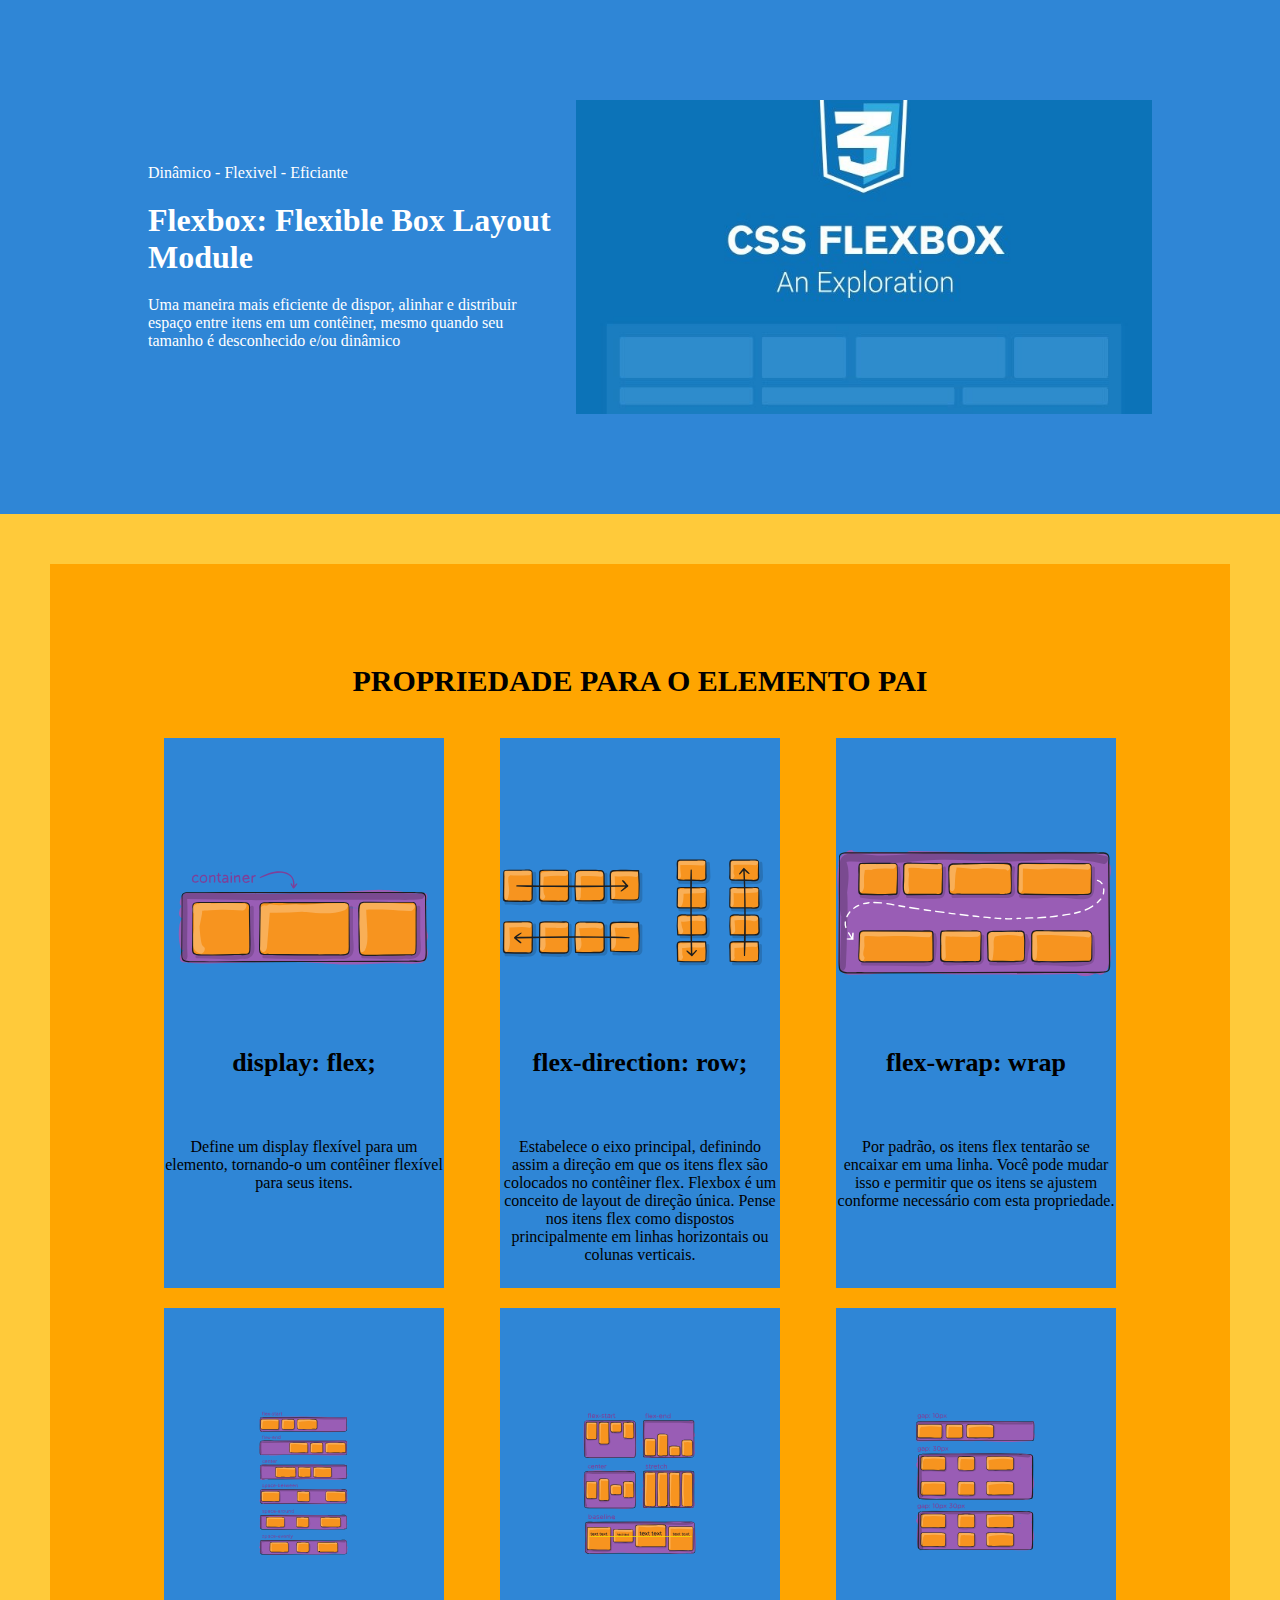
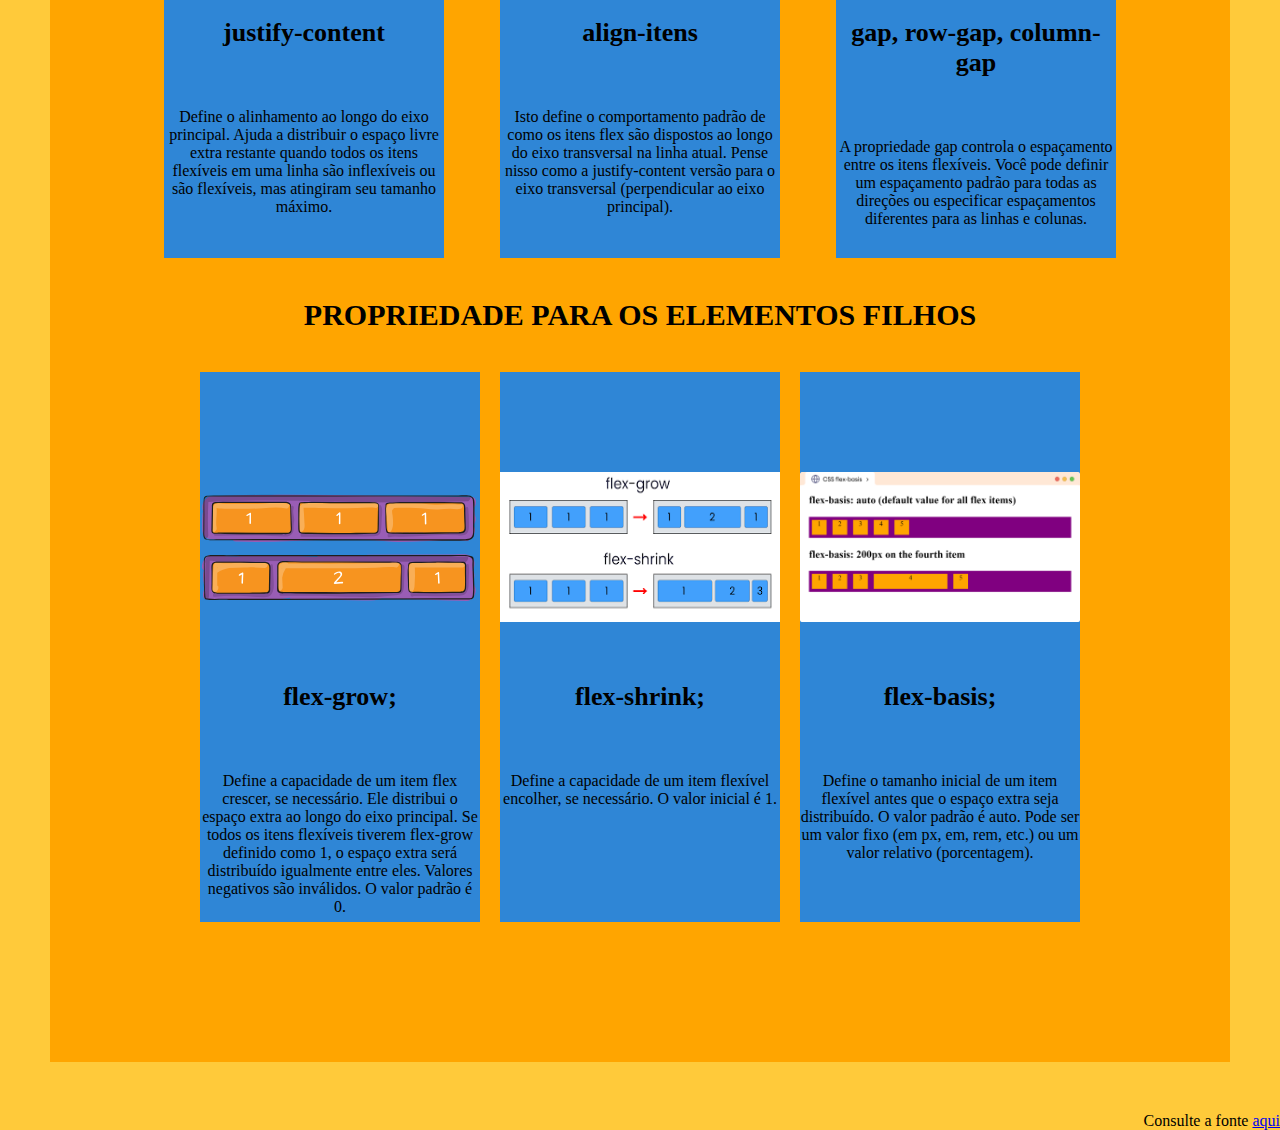
<file: atividadeflexbox/atividade-flex-box/index.html>
<!DOCTYPE html>
<html lang="pt-br">

<head>
    <meta charset="UTF-8">
    <meta name="viewport" content="width=device-width, initial-scale=1.0">
    <meta name="robots" content="noindex, nofollow">
    <title>Flexbox</title>
    <link rel="stylesheet" href="css/style.css">
</head>

<body>
    <div class="secao-banner">
        <div class="container-banner">
            <div class="container-texto">
                <p> Dinâmico - Flexivel - Eficiante</p>
                <h1> Flexbox: Flexible Box Layout Module</h1>
                <p>
                    Uma maneira mais eficiente de dispor, alinhar e distribuir espaço entre itens em um contêiner, mesmo quando seu tamanho é desconhecido e/ou dinâmico
                </p>
            </div>
            <div class="container-banner-imagem">
                <img src="img/imagem-banner.jpeg" />
            </div>
        </div>
    </div>

    <div class="secao-cards">
        <div class="container-subtitulo">
            <h2>  Propriedade para o elemento pai</h2>
        </div>
        <div class="container-cards-pais">
            <div class="card">
                <div class="container-card-imagem"><img src="img/01-container.svg"></div>
                <div class="card-info">
                    <h3>display: flex;</h3>
                    <p>
                        Define um display flexível para um elemento, tornando-o um contêiner flexível para seus itens.

                    </p>
                </div>
            </div>
            <div class="card">
                <div class="container-card-imagem"><img src="img/02-container.svg"></div>
                <div class="card-info">
                    <h3>flex-direction: row;</h3>
                    <p>
                        Estabelece o eixo principal, definindo assim a direção em que os itens flex são colocados no contêiner flex. Flexbox é um conceito de layout de direção única. Pense nos itens flex como dispostos principalmente em linhas horizontais ou colunas verticais.
                    </p>
                </div>
            </div>
            <div class="card">
                <div class="container-card-imagem"><img src="img/04-container.svg"></div>
                <div class="card-info">
                    <h3>flex-wrap: wrap</h3>
                    <p>
                        Por padrão, os itens flex tentarão se encaixar em uma linha. Você pode mudar isso e permitir que os itens se ajustem conforme necessário com esta propriedade.
                    </p>
                </div>
            </div>
            <div class="card">
                <div class="container-card-imagem"><img src="img/05-container.svg"></div>
                <div class="card-info">
                    <h3>justify-content</h3>
                    <p>
                        Define o alinhamento ao longo do eixo principal. Ajuda a distribuir o espaço livre extra restante quando todos os itens flexíveis em uma linha são inflexíveis ou são flexíveis, mas atingiram seu tamanho máximo.
                    </p>
                </div>
            </div>
            <div class="card">
                <div class="container-card-imagem"><img src="img/06-container.svg"></div>
                <div class="card-info">
                    <h3>align-itens </h3>
                    <p>
                        Isto define o comportamento padrão de como os itens flex são dispostos ao longo do eixo transversal na linha atual. Pense nisso como a justify-content versão para o eixo transversal (perpendicular ao eixo principal).
                    </p>
                </div>
            </div>
            <div class="card">
                <div class="container-card-imagem"><img src="img/07-container.svg"></div>
                <div class="card-info">
                    <h3>gap, row-gap, column-gap  </h3>
                    <p>  A propriedade gap controla o espaçamento entre os itens flexíveis. Você pode definir um espaçamento padrão para todas as direções ou especificar espaçamentos diferentes para as linhas e colunas.
                    </p>
                </div>
            </div>
        </div>
        <div class="container-subtitulo">
            <h2>Propriedade para os elementos filhos</h2>
        </div>
        <div class="container-cards-filhos">
            <div class="card">
                <div class="container-card-imagem"><img src="img/08-container.svg"></div>
                <div class="card-info">
                    <h3>flex-grow;</h3>
                </h3>
                    <p>
                        Define a capacidade de um item flex crescer, se necessário. Ele distribui o espaço extra ao longo do eixo principal. Se todos os itens flexíveis tiverem flex-grow definido como 1, o espaço extra será distribuído igualmente entre eles. Valores negativos são inválidos. O valor padrão é 0.
                    </p>
                </div>
            </div>
            <div class="card">
                <div class="container-card-imagem"><img src="img/09-container.png"></div>
                <div class="card-info">
                    <h3> flex-shrink;</h3>
                    <p>
                        Define a capacidade de um item flexível encolher, se necessário. O valor inicial é 1.
                    </p>
                </div>
            </div>

            <div class="card">
                <div class="container-card-imagem"><img src="img/10-container.png"></div>
                <div class="card-info">
                    <h3>flex-basis;
                    </h3>
                    <p>
                        Define o tamanho inicial de um item flexível antes que o espaço extra seja distribuído. O valor padrão é auto. Pode ser um valor fixo (em px, em, rem, etc.) ou um valor relativo (porcentagem).
                    </p>
                </div>
            </div>
        </div>
    </div>
    <p id="fonte">Consulte a fonte <a href="https://css-tricks.com/snippets/css/a-guide-to-flexbox/" target="_blank">aqui</a></p>
</body>

</html>
</file>
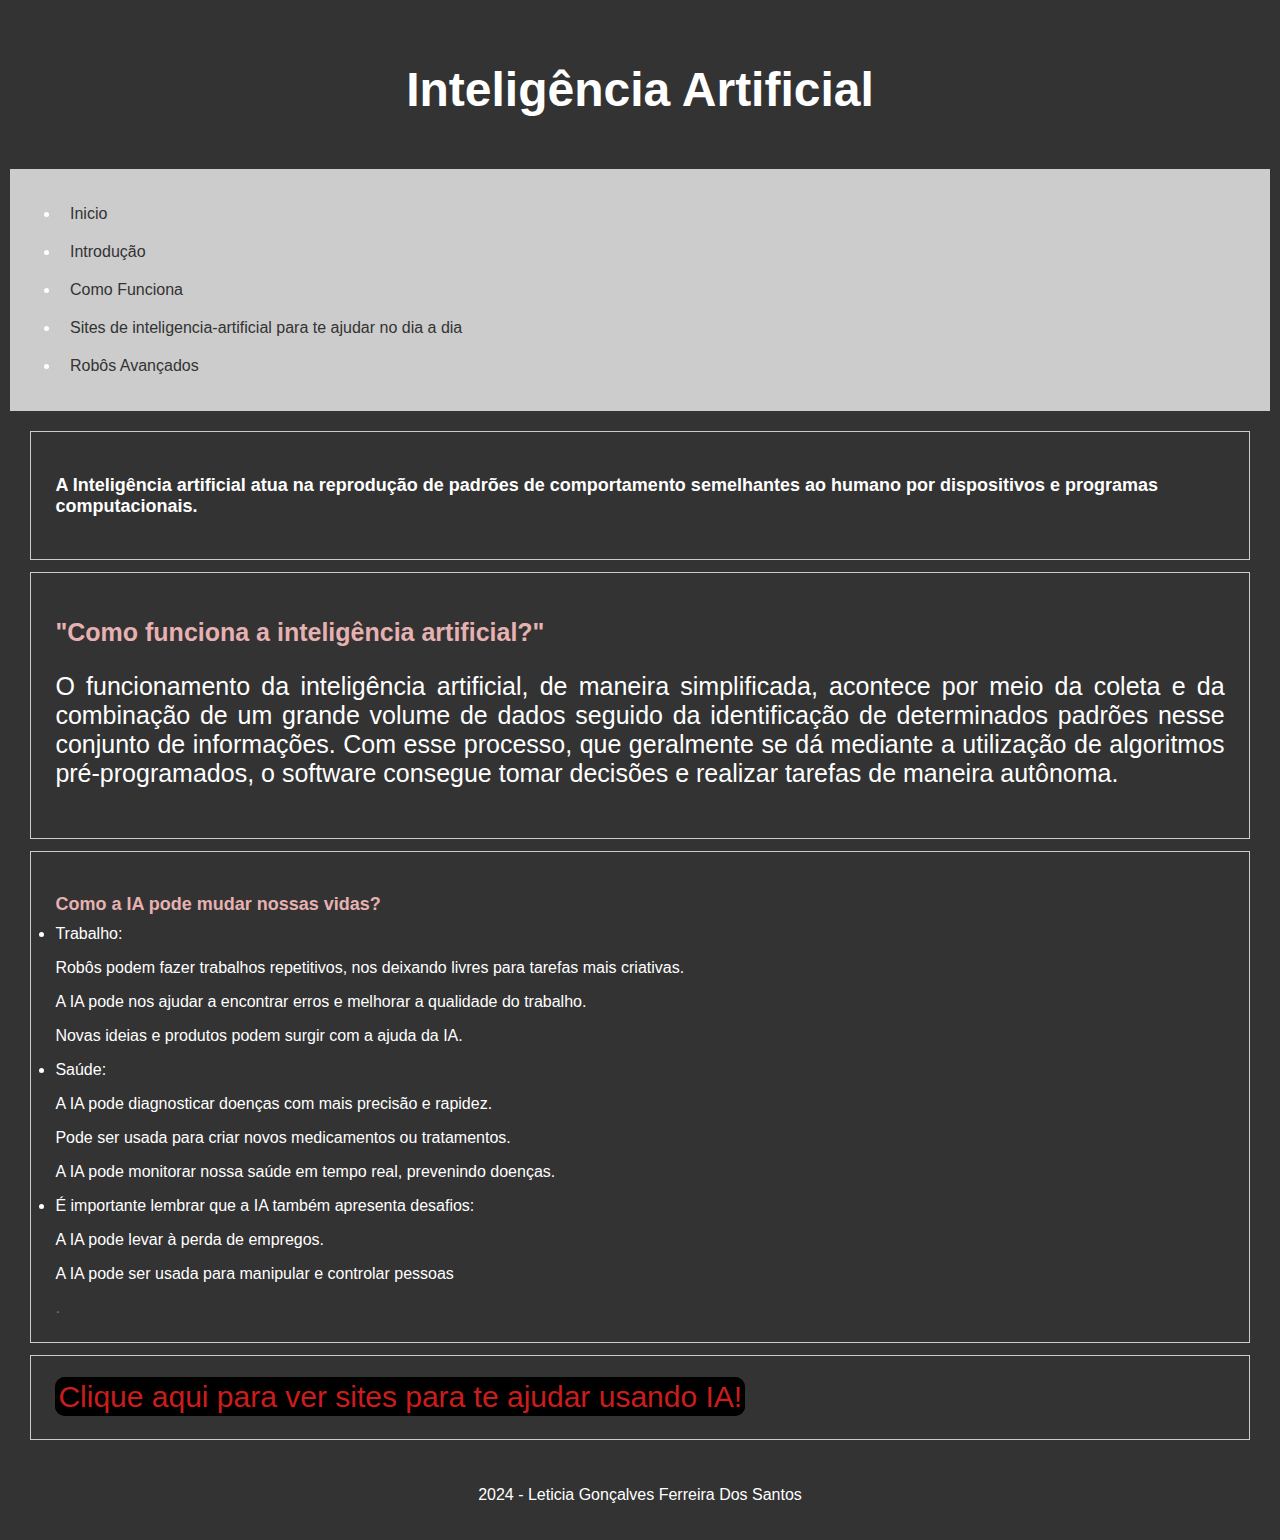
<file: PROJETO/lelezinhe2606.github.io/index.html>
<!DOCTYPE html>
<html lang="pt-br">
<head>
<meta charset="UTF-8">
<meta name="viewport" content="width=device-width, initial-scale=1.0">
<title>inteligencia-artificial</title>
<link rel="shortcut icon" href="img/inteligencia-artificial.png" type="image/x-icon">
<link rel="stylesheet" href="css/styles.css">
</head>
<body>

<header>
<h1>Inteligência Artificial</h1>
</header>

<nav>
<ul>
    <li><a href="index.html">Inicio</a></li>
    <li><a href="#introducao">Introdução</a></li>
    <li><a href="#como-funciona">Como Funciona</a></li>
    <li><a href="artificial.html">Sites de inteligencia-artificial para te ajudar no dia a dia</a></li>
    <li><a href="robotica.html">Robôs Avançados</a></li>
 
</ul>
</nav>

<main>
<section id="introducao">
    <p class="primeiro_assunto">A Inteligência artificial atua na reprodução de padrões de comportamento semelhantes ao humano por dispositivos e programas computacionais.</p>
</section>

<section id="como-funciona" class="funciona">
    <h2>"Como funciona a inteligência artificial?"</h2>
    <p class="como_funciona">O funcionamento da inteligência artificial, de maneira simplificada, acontece por meio da coleta e da combinação de um grande volume de dados seguido da identificação de determinados padrões nesse conjunto de informações. Com esse processo, que geralmente se dá mediante a utilização de algoritmos pré-programados, o software consegue tomar decisões e realizar tarefas de maneira autônoma.</p>
</section>

<section>
    <div>
        <p class="mudar_vidas">Como a IA pode mudar nossas vidas?</p>

            
            <li>Trabalho:</li>
            
            <p>Robôs podem fazer trabalhos repetitivos, nos deixando livres para tarefas mais criativas.</p>
            <p> A IA pode nos ajudar a encontrar erros e melhorar a qualidade do trabalho.</p>
            <p>Novas ideias e produtos podem surgir com a ajuda da IA.</p>
                
            <li>Saúde:</li>
            <p> A IA pode diagnosticar doenças com mais precisão e rapidez.</p>
            <p>Pode ser usada para criar novos medicamentos ou tratamentos.</p>
            <p>A IA pode monitorar nossa saúde em tempo real, prevenindo doenças.</p>
    
            <li>É importante lembrar que a IA também apresenta desafios:</li>
            <p>A IA pode levar à perda de empregos.</p>
            <p>A IA pode ser usada para manipular e controlar pessoas</p>.
  
      

    </div>
</section>
<section>  
    <a id="azinho" href="artificial.html">Clique aqui para ver sites para te ajudar usando IA!</a></section>


    </main>
    <footer>
        <p>2024 - Leticia Gonçalves Ferreira Dos Santos</p>
    </footer>
</body>
</html>
</file>
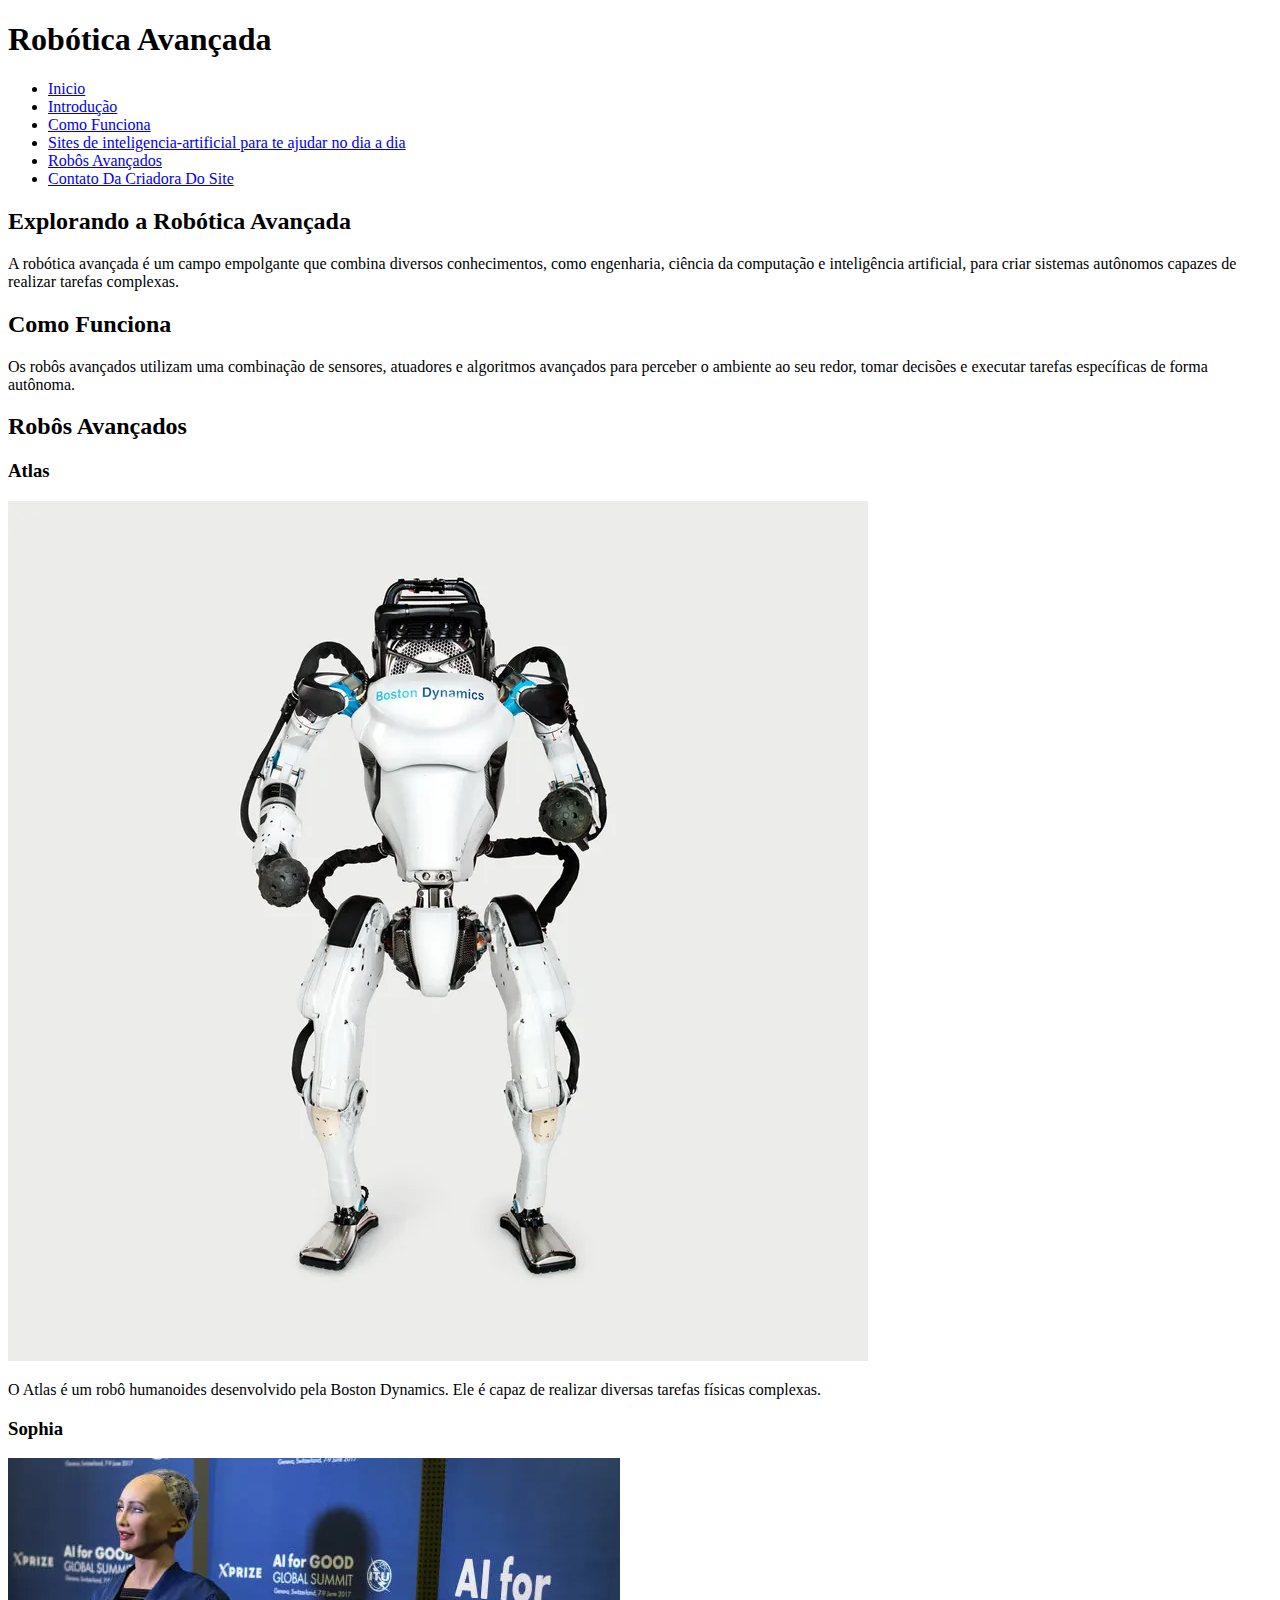
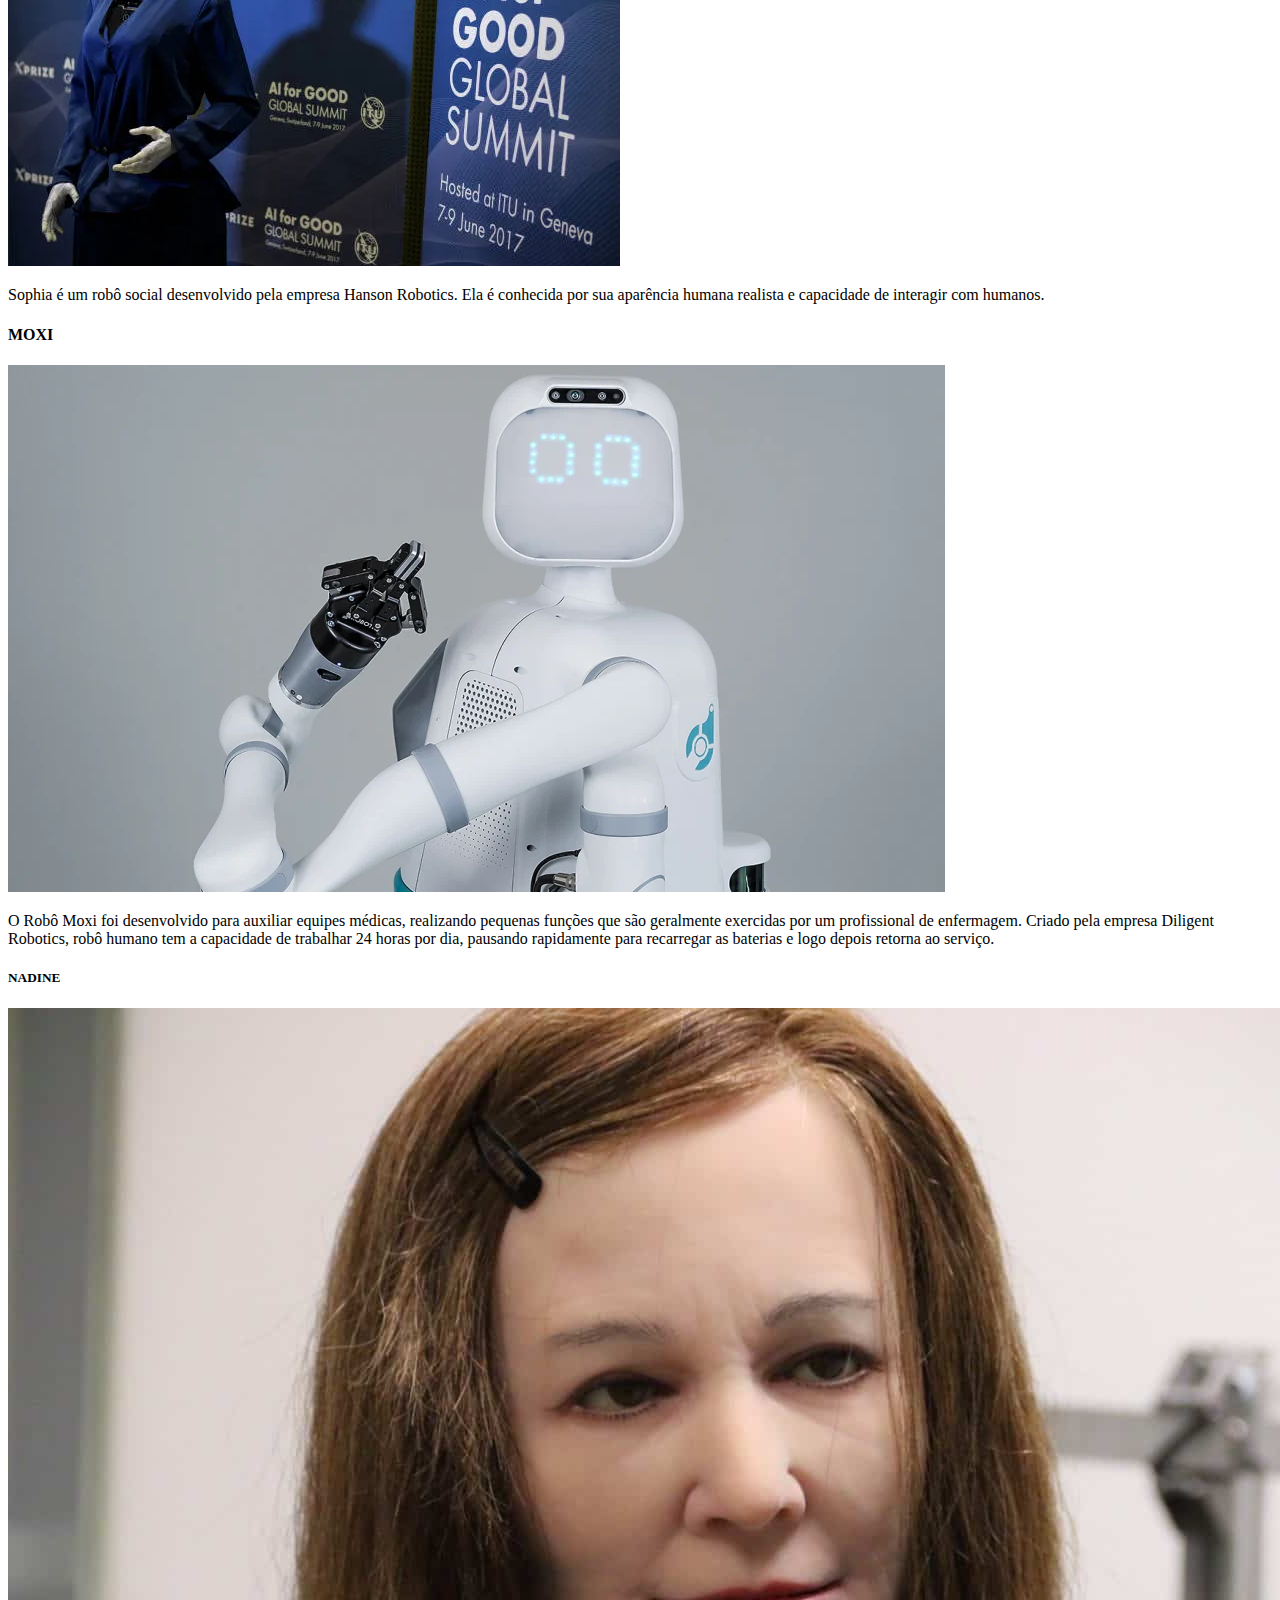
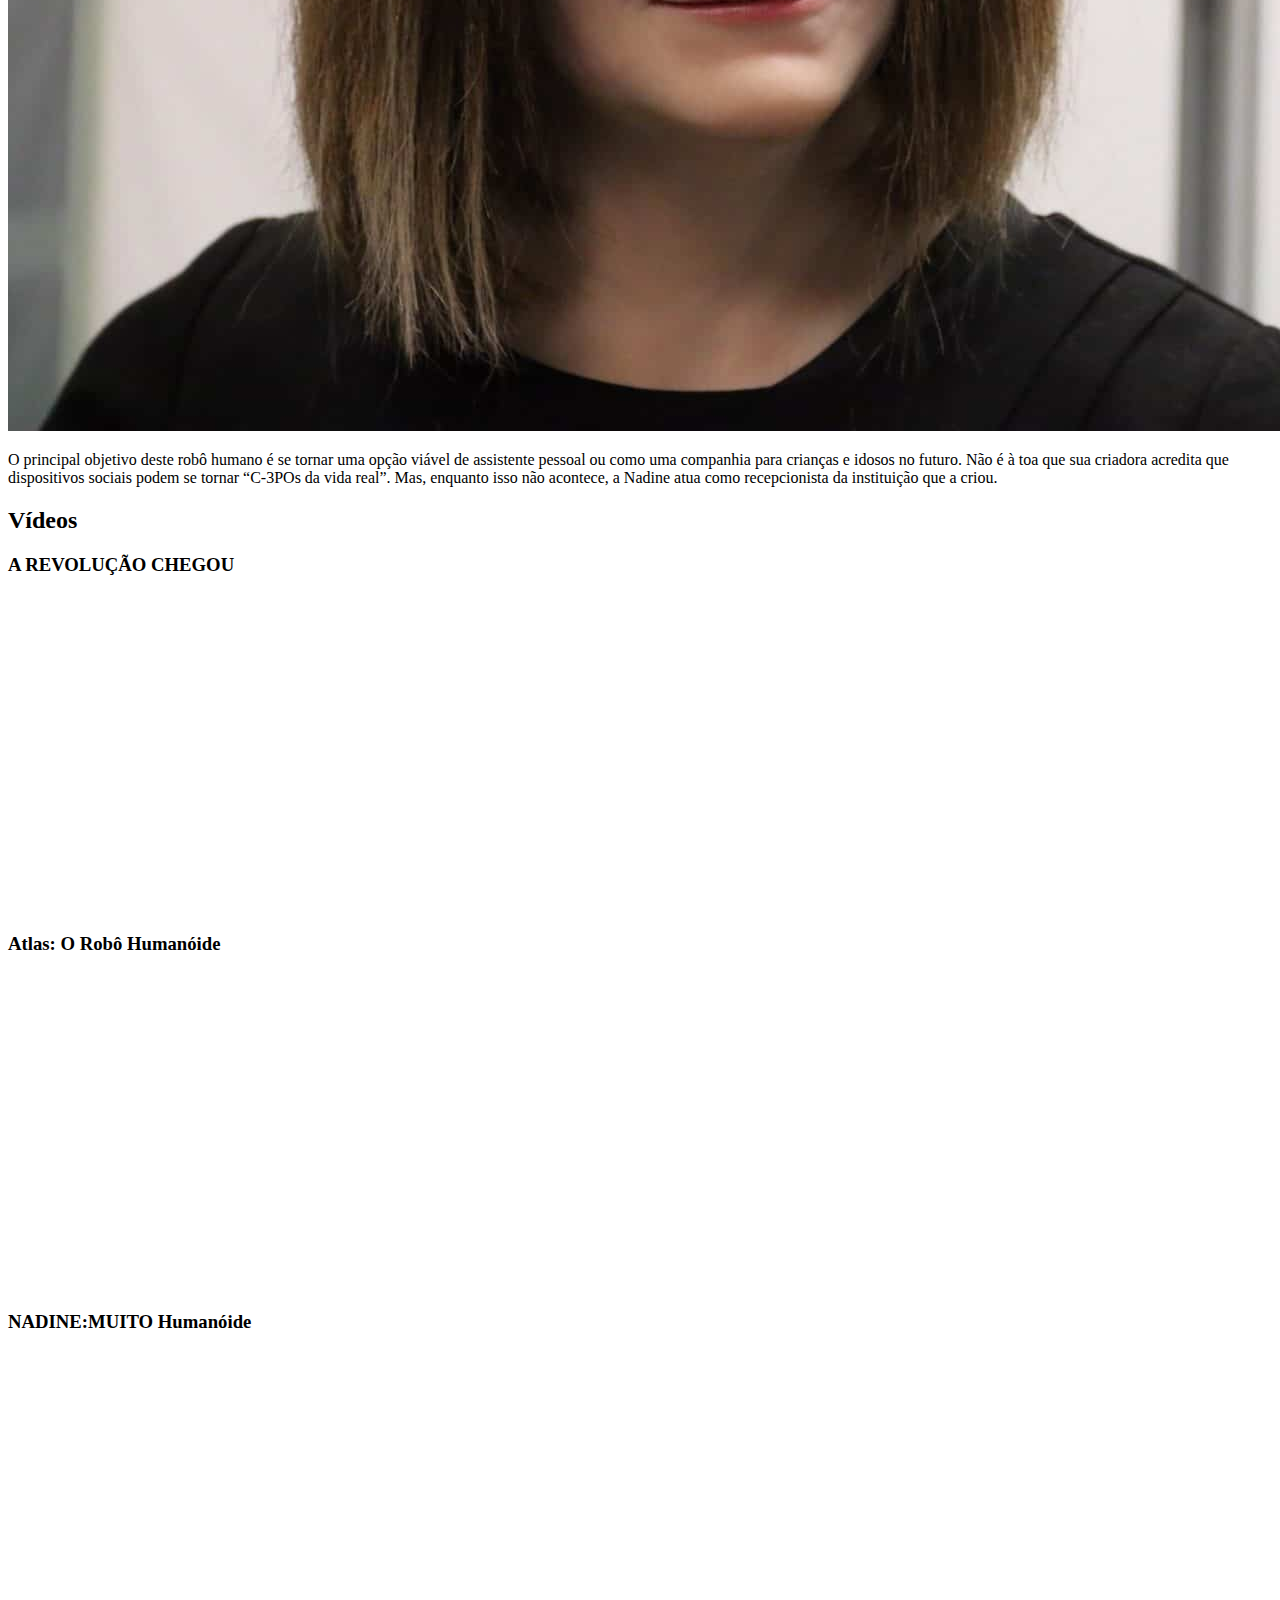
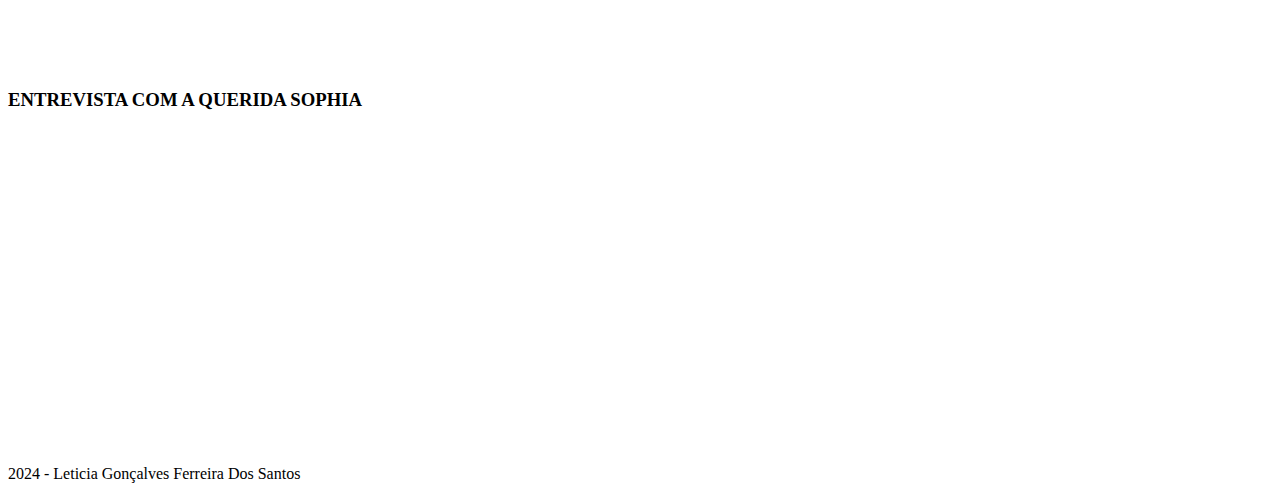
<file: robotica.html>
<!DOCTYPE html>
<html lang="pt-br">

<head>
    <meta charset="UTF-8">
    <meta name="viewport" content="width=device-width, initial-scale=1.0">
    <meta name="author" content="leticia Gonçalves">
    <meta name="description" content="Explorando a Robótica Avançada">
    <title>Robótica Avançada</title>
    <link rel="shortcut icon" href="img/inteligencia-artificial.png" type="image/x-icon">
    <link rel="stylesheet" href="css/styles.css">
</head>

<body>
    <header>
        <h1>Robótica Avançada</h1>
    </header>
    <nav>
        <ul>
            <li><a href="index.html">Inicio</a></li>
            <li><a href="#introducao">Introdução</a></li>
            <li><a href="#como-funciona">Como Funciona</a></li>
            <li><a href="artificial.html">Sites de inteligencia-artificial para te ajudar no dia a dia</a></li>
            <li><a href="robotica.html">Robôs Avançados</a></li>
            <li><a href="https://www.instagram.com/https._.leticiaaaa">Contato Da Criadora Do Site</a></li>
           
        </ul>
    </nav>
    <main>
        <section>
            <h2 id="introducao">Explorando a Robótica Avançada</h2>
            <p>A robótica avançada é um campo empolgante que combina diversos conhecimentos, como engenharia, ciência da computação e inteligência artificial, para criar sistemas autônomos capazes de realizar tarefas complexas.</p>
        </section>
        <section>
            <h2 id="como-funciona">Como Funciona</h2>
            <p>Os robôs avançados utilizam uma combinação de sensores, atuadores e algoritmos avançados para perceber o ambiente ao seu redor, tomar decisões e executar tarefas específicas de forma autônoma.</p>
        </section>
        <section>
            <h2 id="robots">Robôs Avançados</h2>
            <div class="robot">
                <h3>Atlas</h3>
                <img src="img/atlas.png" alt="Atlas Robot">
                <p>O Atlas é um robô humanoides desenvolvido pela Boston Dynamics. Ele é capaz de realizar diversas tarefas físicas complexas.</p>
            </div>
            <div class="robot">
                <h3>Sophia</h3>
                <img src="img/sophia.png" alt="Sophia Robot">
                <p>Sophia é um robô social desenvolvido pela empresa Hanson Robotics. Ela é conhecida por sua aparência humana realista e capacidade de interagir com humanos.</p>
            <div class = "robot">
                <h4>MOXI</h4>
                <img src="img/moxi.png" alt="Moxi Robot">
                <p>O Robô Moxi foi desenvolvido para auxiliar equipes médicas, realizando pequenas funções que são geralmente exercidas por um profissional de enfermagem. Criado pela empresa Diligent Robotics, robô humano tem a capacidade de trabalhar 24 horas por dia, pausando rapidamente para recarregar as baterias e logo depois retorna ao serviço.</p>
            <div class="robot"> 
                <h5>NADINE</h5>
                <img src="img/Nadine.png" alt="Nadine Robot">
                <p>O principal objetivo deste robô humano é se tornar uma opção viável de assistente pessoal ou como uma companhia para crianças e idosos no futuro. Não é à toa que sua criadora acredita que dispositivos sociais podem se tornar “C-3POs da vida real”. Mas, enquanto isso não acontece, a Nadine atua como recepcionista da instituição que a criou.</p>
            

            </div>


            </div>
            </div>
        </section>
        <section>
            <h2 id="videos">Vídeos</h2>
            <div class="video">
                <h3>A REVOLUÇÃO CHEGOU </h3>
                <iframe width="560" height="315" src="https://www.youtube.com/embed/At7TSu20VFk?si=ITTASpPBw6kAMfFl" title="YouTube video player" frameborder="0" allow="accelerometer; autoplay; clipboard-write; encrypted-media; gyroscope; picture-in-picture; web-share" referrerpolicy="strict-origin-when-cross-origin" allowfullscreen></iframe>
            </div>
            <div class="video">
                <h3>Atlas: O Robô Humanóide</h3>
                <iframe width="560" height="315" src="https://www.youtube.com/embed/-e1_QhJ1EhQ?si=gM1OlYTwRwIa15mR" title="YouTube video player" frameborder="0" allow="accelerometer; autoplay; clipboard-write; encrypted-media; gyroscope; picture-in-picture; web-share" referrerpolicy="strict-origin-when-cross-origin" allowfullscreen></iframe>
            <div  class="video">
                <h3>NADINE:MUITO Humanóide</h3>
                <iframe width="560" height="315" src="https://www.youtube.com/embed/fTlBxUMJB2I?si=a6nsasnURixl8DZG" title="YouTube video player" frameborder="0" allow="accelerometer; autoplay; clipboard-write; encrypted-media; gyroscope; picture-in-picture; web-share" referrerpolicy="strict-origin-when-cross-origin" allowfullscreen></iframe>
            <div  class="video">
                <h3>ENTREVISTA COM A QUERIDA SOPHIA</h3>
                <iframe width="560" height="315" src="https://www.youtube.com/embed/pKCgl7r9Qw8?si=yqx6vRz18N9xi5Ps" title="YouTube video player" frameborder="0" allow="accelerometer; autoplay; clipboard-write; encrypted-media; gyroscope; picture-in-picture; web-share" referrerpolicy="strict-origin-when-cross-origin" allowfullscreen></iframe>
            </div>
            </div>
            </div>
        </section>
    </main>
    <footer>
        <p>2024 - Leticia Gonçalves Ferreira Dos Santos</p>
    </footer>
</body>

</html>
</file>
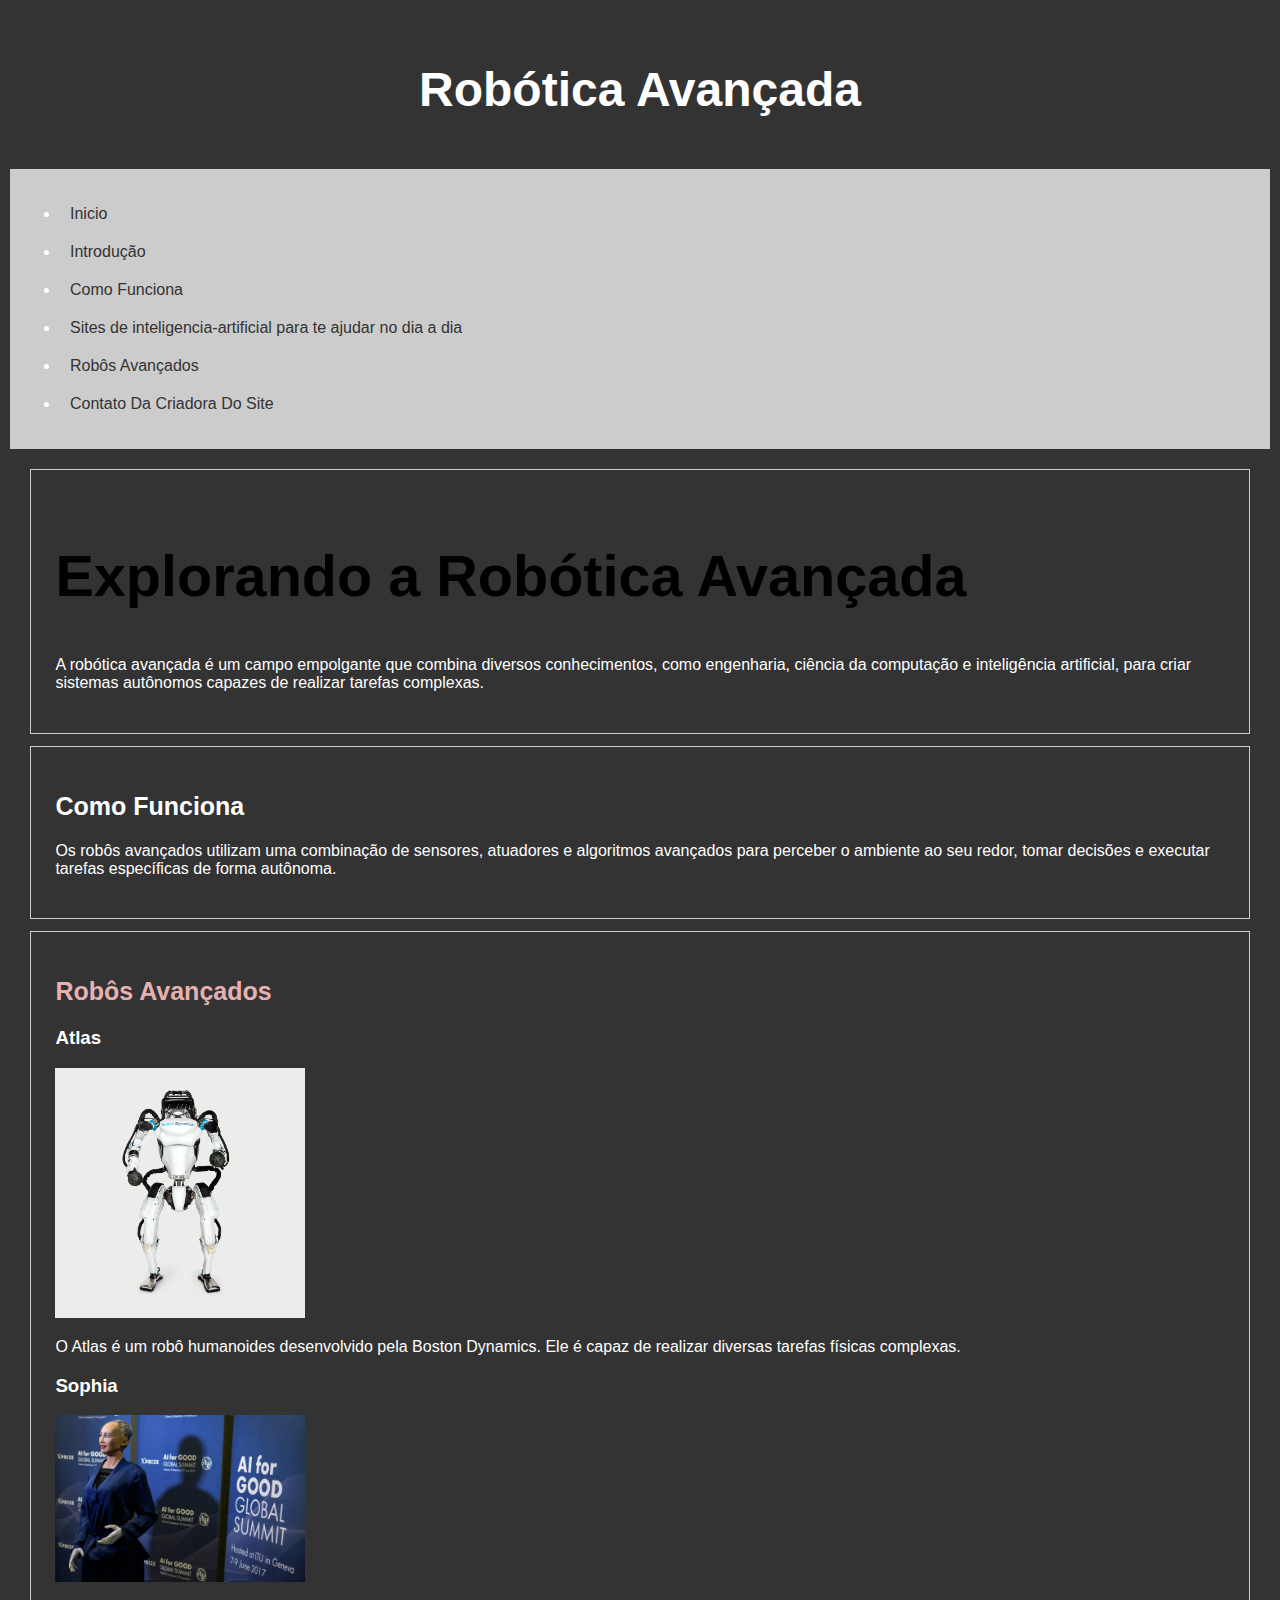
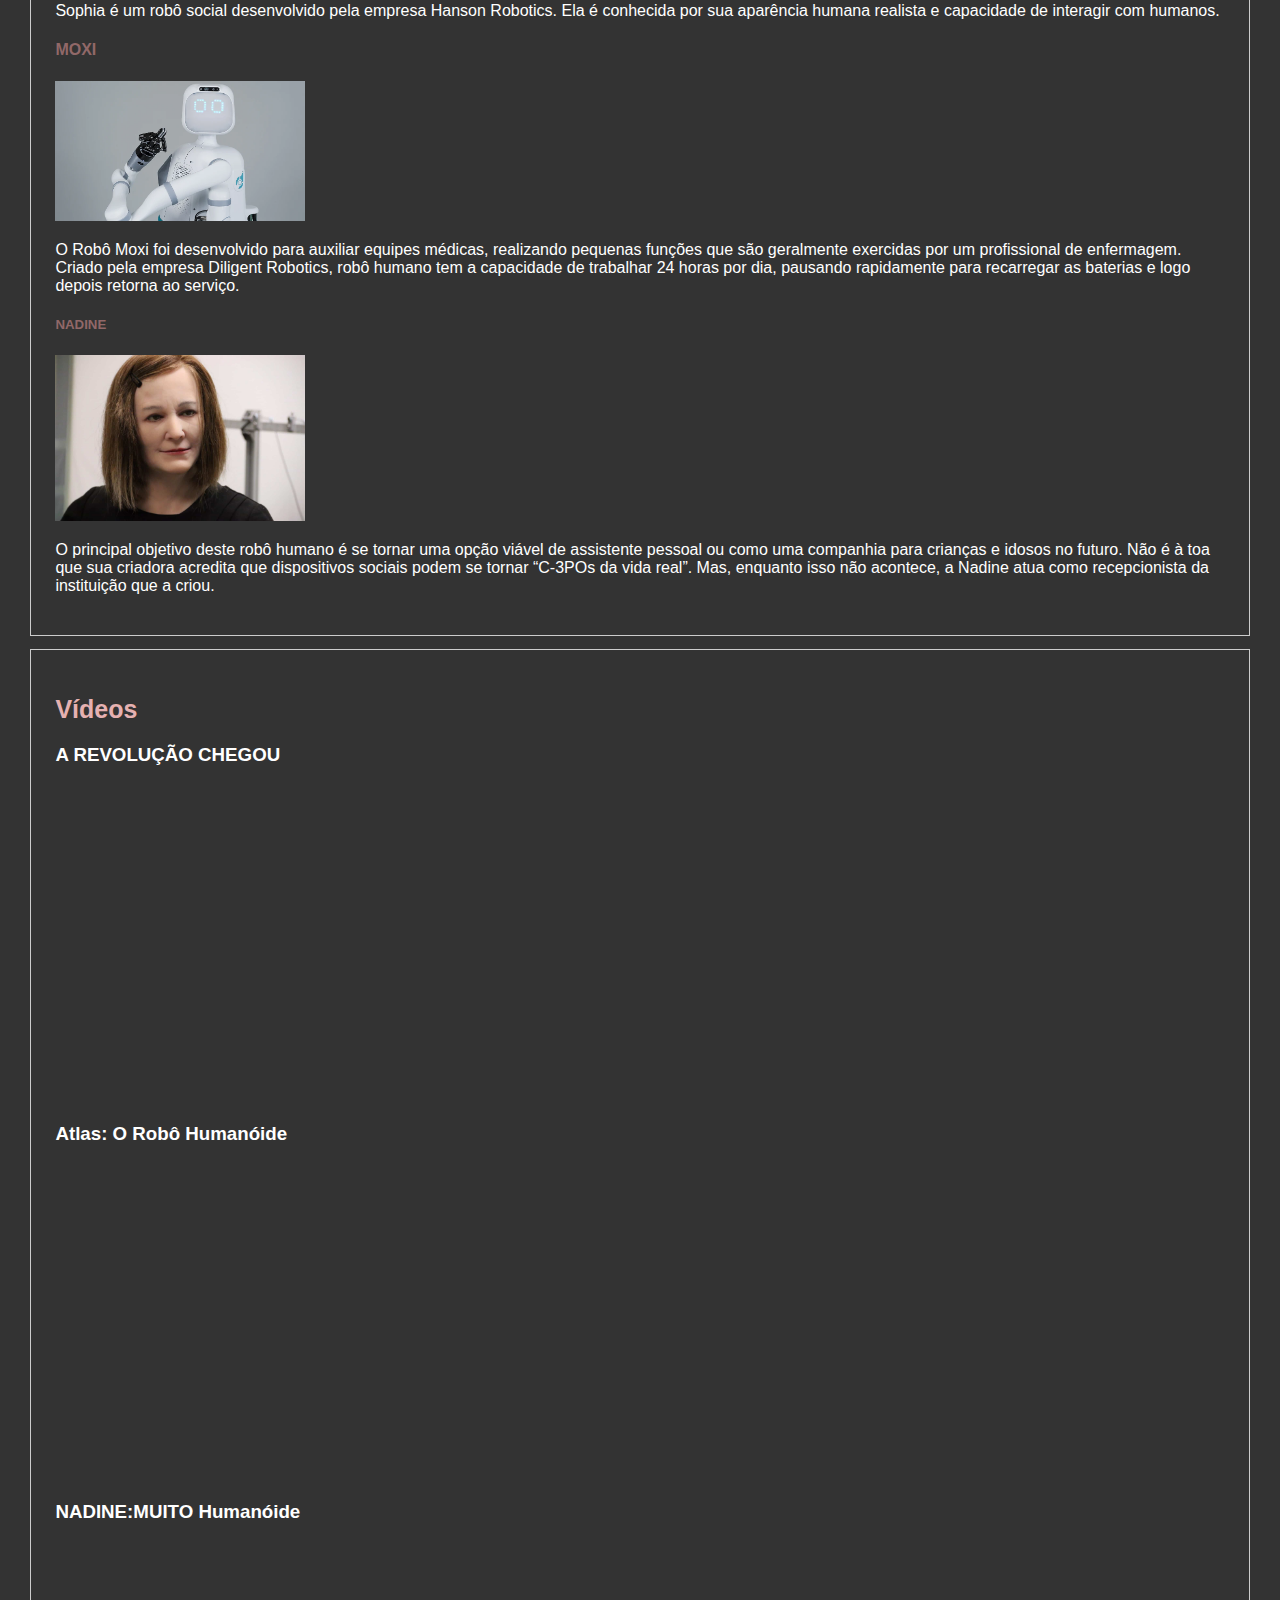
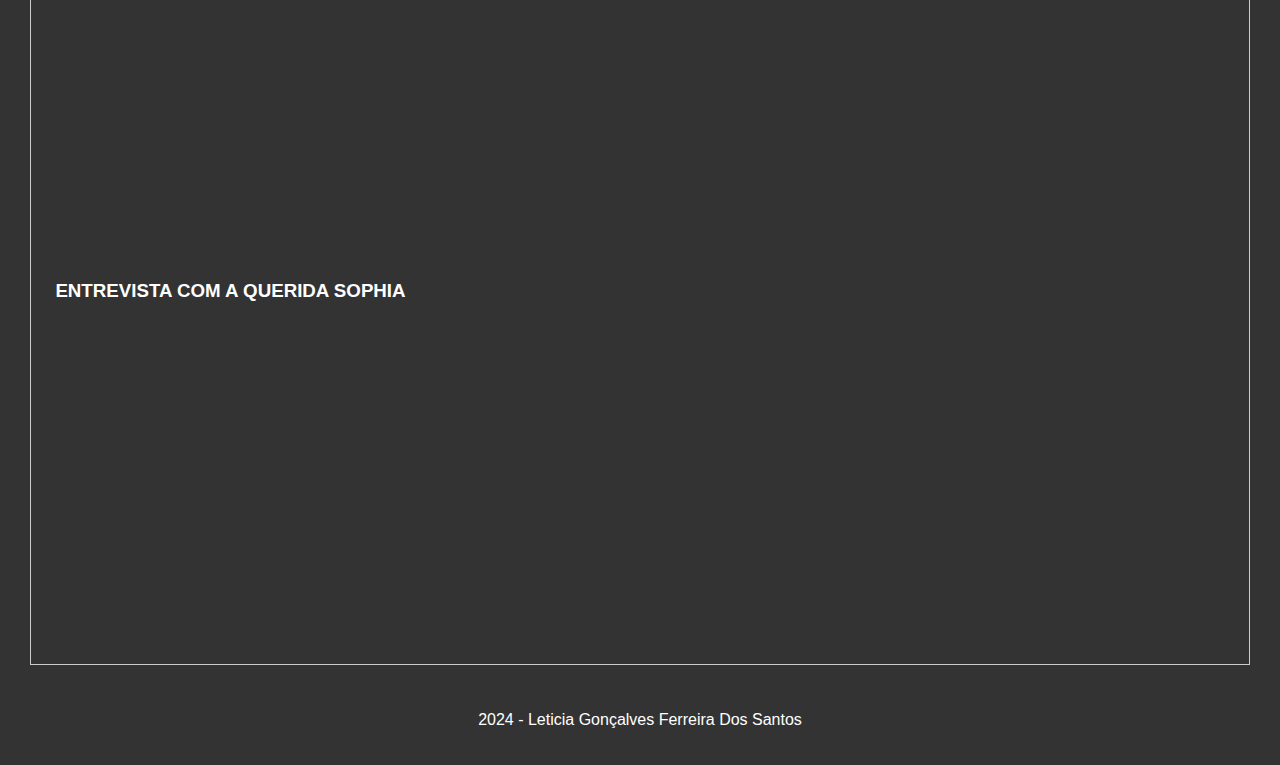
<file: PROJETO/lelezinhe2606.github.io/robotica.html>
<!DOCTYPE html>
<html lang="pt-br">

<head>
    <meta charset="UTF-8">
    <meta name="viewport" content="width=device-width, initial-scale=1.0">
    <meta name="author" content="leticia Gonçalves">
    <meta name="description" content="Explorando a Robótica Avançada">
    <title>Robótica Avançada</title>
    <link rel="shortcut icon" href="img/inteligencia-artificial.png" type="image/x-icon">
    <link rel="stylesheet" href="css/styles.css">
</head>

<body>
    <header>
        <h1>Robótica Avançada</h1>
    </header>
    <nav>
        <ul>
            <li><a href="index.html">Inicio</a></li>
            <li><a href="#introducao">Introdução</a></li>
            <li><a href="#como-funciona">Como Funciona</a></li>
            <li><a href="artificial.html">Sites de inteligencia-artificial para te ajudar no dia a dia</a></li>
            <li><a href="robotica.html">Robôs Avançados</a></li>
            <li><a href="https://www.instagram.com/https._.leticiaaaa">Contato Da Criadora Do Site</a></li>
           
        </ul>
    </nav>
    <main>
        <section>
            <h2 id="introducao">Explorando a Robótica Avançada</h2>
            <p>A robótica avançada é um campo empolgante que combina diversos conhecimentos, como engenharia, ciência da computação e inteligência artificial, para criar sistemas autônomos capazes de realizar tarefas complexas.</p>
        </section>
        <section>
            <h2 id="como-funciona">Como Funciona</h2>
            <p>Os robôs avançados utilizam uma combinação de sensores, atuadores e algoritmos avançados para perceber o ambiente ao seu redor, tomar decisões e executar tarefas específicas de forma autônoma.</p>
        </section>
        <section>
            <h2 id="robots">Robôs Avançados</h2>
            <div class="robot">
                <h3>Atlas</h3>
                <img src="img/atlas.png" alt="Atlas Robot">
                <p>O Atlas é um robô humanoides desenvolvido pela Boston Dynamics. Ele é capaz de realizar diversas tarefas físicas complexas.</p>
            </div>
            <div class="robot">
                <h3>Sophia</h3>
                <img src="img/sophia.png" alt="Sophia Robot">
                <p>Sophia é um robô social desenvolvido pela empresa Hanson Robotics. Ela é conhecida por sua aparência humana realista e capacidade de interagir com humanos.</p>
            <div class = "robot">
                <h4>MOXI</h4>
                <img src="img/moxi.png" alt="Moxi Robot">
                <p>O Robô Moxi foi desenvolvido para auxiliar equipes médicas, realizando pequenas funções que são geralmente exercidas por um profissional de enfermagem. Criado pela empresa Diligent Robotics, robô humano tem a capacidade de trabalhar 24 horas por dia, pausando rapidamente para recarregar as baterias e logo depois retorna ao serviço.</p>
            <div class="robot"> 
                <h5>NADINE</h5>
                <img src="img/Nadine.png" alt="Nadine Robot">
                <p>O principal objetivo deste robô humano é se tornar uma opção viável de assistente pessoal ou como uma companhia para crianças e idosos no futuro. Não é à toa que sua criadora acredita que dispositivos sociais podem se tornar “C-3POs da vida real”. Mas, enquanto isso não acontece, a Nadine atua como recepcionista da instituição que a criou.</p>
            

            </div>


            </div>
            </div>
        </section>
        <section>
            <h2 id="videos">Vídeos</h2>
            <div class="video">
                <h3>A REVOLUÇÃO CHEGOU </h3>
                <iframe width="560" height="315" src="https://www.youtube.com/embed/At7TSu20VFk?si=ITTASpPBw6kAMfFl" title="YouTube video player" frameborder="0" allow="accelerometer; autoplay; clipboard-write; encrypted-media; gyroscope; picture-in-picture; web-share" referrerpolicy="strict-origin-when-cross-origin" allowfullscreen></iframe>
            </div>
            <div class="video">
                <h3>Atlas: O Robô Humanóide</h3>
                <iframe width="560" height="315" src="https://www.youtube.com/embed/-e1_QhJ1EhQ?si=gM1OlYTwRwIa15mR" title="YouTube video player" frameborder="0" allow="accelerometer; autoplay; clipboard-write; encrypted-media; gyroscope; picture-in-picture; web-share" referrerpolicy="strict-origin-when-cross-origin" allowfullscreen></iframe>
            <div  class="video">
                <h3>NADINE:MUITO Humanóide</h3>
                <iframe width="560" height="315" src="https://www.youtube.com/embed/fTlBxUMJB2I?si=a6nsasnURixl8DZG" title="YouTube video player" frameborder="0" allow="accelerometer; autoplay; clipboard-write; encrypted-media; gyroscope; picture-in-picture; web-share" referrerpolicy="strict-origin-when-cross-origin" allowfullscreen></iframe>
            <div  class="video">
                <h3>ENTREVISTA COM A QUERIDA SOPHIA</h3>
                <iframe width="560" height="315" src="https://www.youtube.com/embed/pKCgl7r9Qw8?si=yqx6vRz18N9xi5Ps" title="YouTube video player" frameborder="0" allow="accelerometer; autoplay; clipboard-write; encrypted-media; gyroscope; picture-in-picture; web-share" referrerpolicy="strict-origin-when-cross-origin" allowfullscreen></iframe>
            </div>
            </div>
            </div>
        </section>
    </main>
    <footer>
        <p>2024 - Leticia Gonçalves Ferreira Dos Santos</p>
    </footer>
</body>

</html>
</file>
<file: atividadeflexbox/atividade-flex-box/css/style.css>
:root{
    --cor-principal:#2f86d6;
    --cor-segundaria-contraste:#ffca3a;
    --cor-segundaria:#ffa500;
}

*{
    margin: 0;
    padding: 0;
}


.secao-banner{
    background-color: var(--cor-principal);
    padding: 100px 0px;
}

body{
    background-color: var(--cor-segundaria-contraste);
}

.container-banner{
    width: 100% ;
    max-width: 1024px;
    margin: 0 auto;
    display: flex;
    flex-wrap: wrap;
}
.container-texto{
    color: #fff;
    padding: 10px 20px;
    flex: 1 1  300px;
    display: flex;
    flex-direction:column ;
    justify-content: center;
    gap: 20px;
}

.container-banner-imagem{
    flex-grow: 1;
    flex-shrink: 1;
    flex-basis: 468px;
}

.container-banner-imagem img{
    width: 100%;
    height: 100%;
}

.secao-cards{
    background-color: var(--cor-segundaria);
    padding: 100px 0px;
    margin: 50px;
    display: flex;
    flex-direction: column;
    align-items: center;
}

.container-cards-pais,
.container-cards-filhos{
    max-width: 1024px;
    padding: 40px 0px;
    display: flex;
    justify-content: space-evenly;
    flex-wrap: wrap;
    gap:20px;
}
.card{
    width: 280px;
    height: 450px;
    background-color: var(--cor-principal);
    display: flex;
    flex-direction: column;
    justify-content: space-between;
    align-items: center;
    padding: 100px 0 0 0;
    text-align: center;
}

.card-info{
    background-color: var(--cor-principal);
    flex-grow: 1;
}

.container-card-imagem{
    height: 150px;
}

.container-card-imagem img{
    width: 100%;
    height: 100%;
}

h2{
    font-size: 30px;
    text-transform: uppercase;
    text-align: center;

}

h3{
    font-size: 26px;
    margin: 60px 0;
}

#fonte{
    text-align: right;
}
</file>
<file: PROJETO/lelezinhe2606.github.io/css/styles.css>
body {
font-family: Arial, sans-serif;
font-size: 16px;
color: #856f6f;
background-color: #837d7d;
margin: 1vh;
}



header {
background-color: #8b6b6b;
color: #fff;
text-align: center;
font-size: 24px;
margin: 0;
padding: 20px;
}

nav {
background-color: #ccc;
list-style: none;
margin: 0;
padding: 1%;
text-align: justify;
}

nav ul li {
padding: 1%;
}

nav ul li a {
color: #ffffff;
text-decoration: none;
}

main {
margin: 2%;
}

section {
border: 1px solid #ccc;
margin: 10px 0;
padding: 2vh;
}






a:hover {
text-decoration: none;
}



footer {
background-color: #ffffff;
color: #fff;
text-align: center;
padding: 10px;
margin-top: 20px;
}

.primeiro_assunto {
font-weight: bold;
font-size: 18px;
}

.como_funciona {
text-align: justify;
}

.mudar_vidas {
font-size: 18px;
font-weight: bold;
margin-bottom: 10px;
}
header {
    background-color: #ffffff;
    color: #fff;
    text-align: center;
    padding: 50px;
}
body {
    font-family: Arial, sans-serif;
    font-size: 16px;
    color: #916868;
    background-color: #fff;
    margin: 10px;
  }
  
  
  
  header {
    background-color: #333;
    color: #fff;
    text-align: center;
    font-size: 24px;
    margin: 0;
    padding: 20px;
  }
  
  nav {
    background-color: #ccc;
    list-style: none;
    margin: 0;
    padding: 10px;
    text-align: justify;
  }
  
  nav ul li {
    padding: 10px;
  }
  
  nav ul li a {
    color: #333;
    text-decoration: none;
  }
  
  main {
    margin: 20px;
  }
  
  section {
    border: 1px solid #ccc;
    margin: 1% 0;
    padding: 2%;
  }
  
  #introducao {
    color: #000000;
    font-size: 4.5vw;
  }
  
  #como-funciona {
  color: #ffffff;
  }
  
  #video_inteligencia {
    text-align: center;
    margin: 20px auto;
  }
  
  #azinho {
    font-size: 30px;
    color: rgb(204, 28, 28);
    border: 3px solid rgb(0, 0, 0);
    border-radius: 10px;
    background-color: black;
    text-decoration: none;
  }

  
  img {
    max-width: 250px;
    margin: 0 auto;
  }
  
  /* Pseudo-classes */
  
  a:hover {
    text-decoration: none;
  }
  
  /* Adições */
  
  footer {
    background-color: #333;
    color: #fff;
    text-align: center;
    padding: 10px;
    margin-top: 20px;
  }
  
  .primeiro_assunto {
    font-weight: bold;
    font-size: 18px;
    color: #fff;
  }
  
  .como_funciona {
    text-align: justify;
    font-size: 25px;

  }
  
  .mudar_vidas {
    font-size: 18px;
    font-weight: bold;
    margin-bottom: 10px;
    color: #e6b1b1;
  }
  
  


  body {
    background-color:#333; /* Cinza claro */
  }


h2 {
    font-size: 25px;
    color: #e6b1b1;
  }
  #cuidado {
    color: rgb(204, 28, 28);
    border: 3px solid rgb(0, 0, 0);
    border-radius: 10px;
    background-color: black;
  }
  
  #cuidadinhe{
    font-size: 30px;
    color: rgb(204, 28, 28);
    border: 3px solid rgb(0, 0, 0);
    border-radius: 10px;
    background-color: black;
  }
  #chatgpt{
  margin: 0;
  color: #ffffff;
  }

li,p,h3{
  color: #ffffff;
}

#chat{
  color: #ffffff;
}

#chatgpt{
  text-align: center;
}


#gemini{
  text-align: center;
}

#chatbot{
  text-align: center;
}
#sites{
  text-align: center;
}

#contatinho{
  font-size: 30px;
  color: rgb(0, 0, 0);
  border: px solid rgb(0, 0, 0);
  border-radius: 10px;
  outline: none;
  text-decoration: none;

}
</file>
<file: css/styles.css>

</file>
